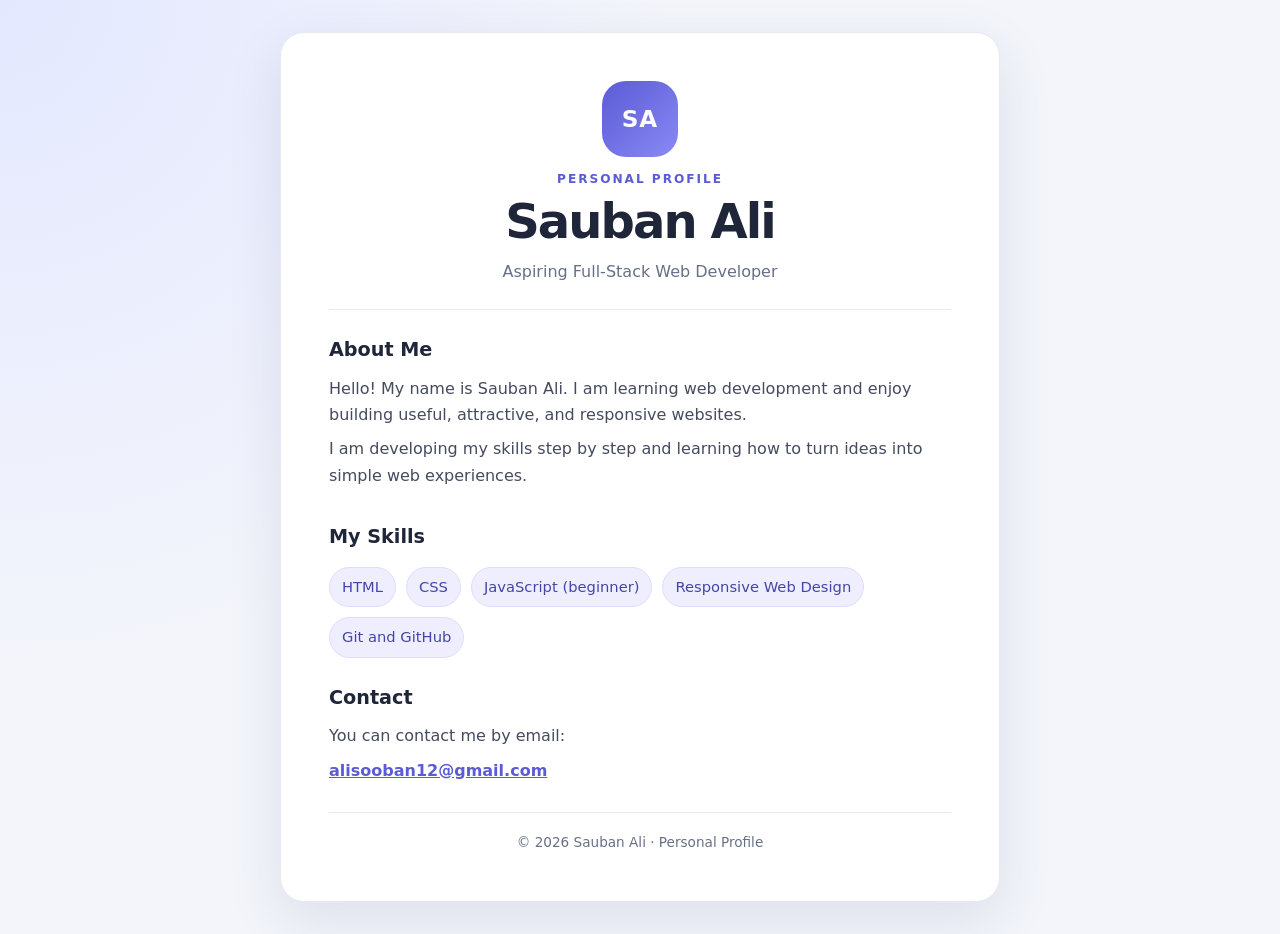
<file: index.html>
<!DOCTYPE html>
<html lang="en">
<head>
  <meta charset="UTF-8">
  <meta name="viewport" content="width=device-width, initial-scale=1.0">
  <title>Sauban Ali | Personal Profile</title>
  <!-- Part 1: HTML-only profile structure. Open html-only.html to view this version. -->
  <link rel="stylesheet" href="style.css">
</head>
<body>
  <main class="profile-card">
    <header class="profile-header">
      <div class="avatar" aria-hidden="true">SA</div>
      <p class="eyebrow">PERSONAL PROFILE</p>
      <h1>Sauban Ali</h1>
      <p class="role">Aspiring Full-Stack Web Developer</p>
    </header>

    <section aria-labelledby="about-heading">
      <h2 id="about-heading">About Me</h2>
      <p>Hello! My name is Sauban Ali. I am learning web development and enjoy building useful, attractive, and responsive websites.</p>
      <p>I am developing my skills step by step and learning how to turn ideas into simple web experiences.</p>
    </section>

    <section aria-labelledby="skills-heading">
      <h2 id="skills-heading">My Skills</h2>
      <ul class="skills-list">
        <li>HTML</li>
        <li>CSS</li>
        <li>JavaScript (beginner)</li>
        <li>Responsive Web Design</li>
        <li>Git and GitHub</li>
      </ul>
    </section>

    <section aria-labelledby="contact-heading">
      <h2 id="contact-heading">Contact</h2>
      <p>You can contact me by email:</p>
      <a class="contact-link" href="mailto:your-email@example.com">alisooban12@gmail.com</a>
    </section>

    <footer>© 2026 Sauban Ali · Personal Profile</footer>
  </main>
</body>
</html>
</file>
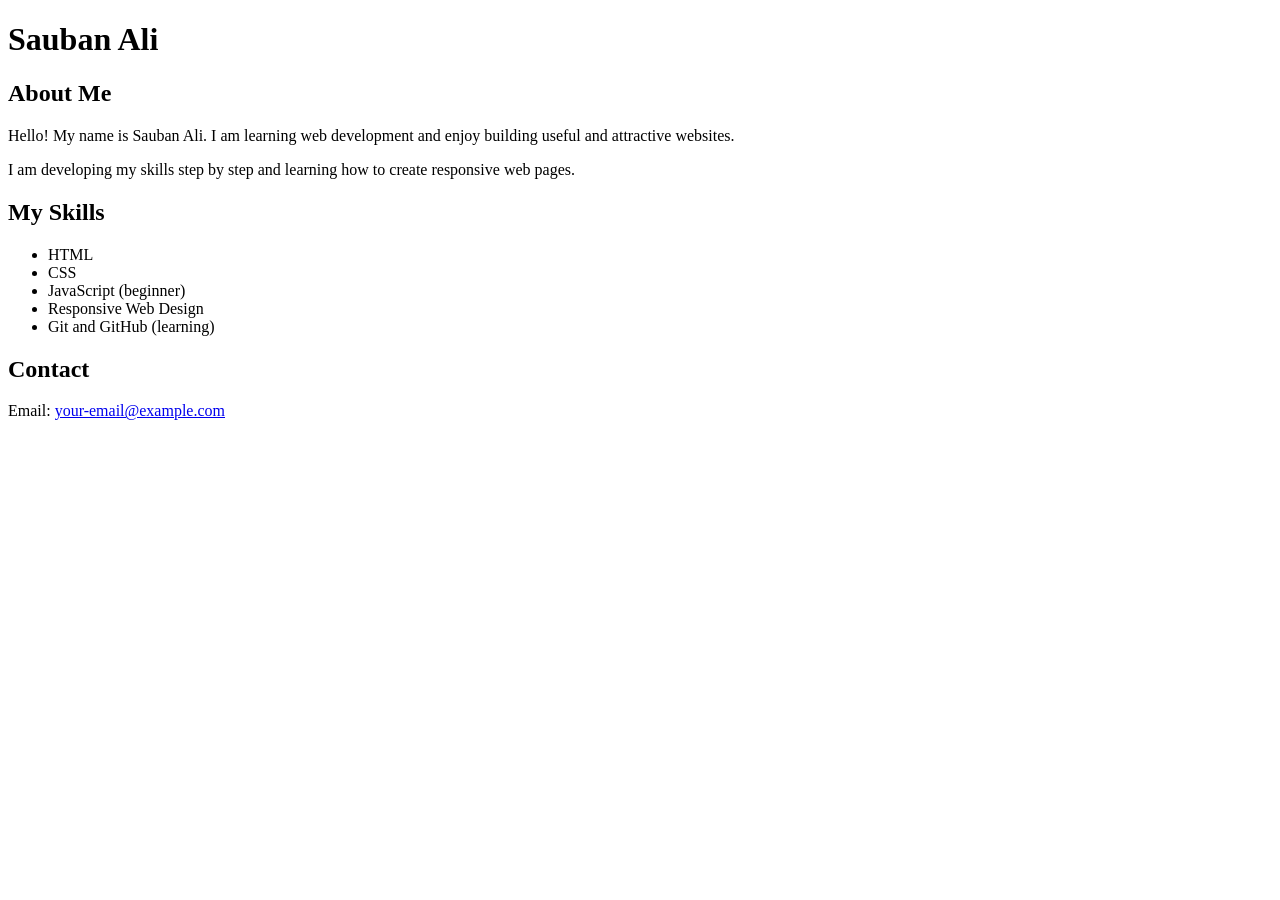
<file: html-only.html>
<!DOCTYPE html>
<html lang="en">
<head>
  <meta charset="UTF-8">
  <meta name="viewport" content="width=device-width, initial-scale=1.0">
  <title>Sauban Ali | Personal Profile (HTML Only)</title>
</head>
<body>
  <h1>Sauban Ali</h1>
  <h2>About Me</h2>
  <p>Hello! My name is Sauban Ali. I am learning web development and enjoy building useful and attractive websites.</p>
  <p>I am developing my skills step by step and learning how to create responsive web pages.</p>
  <h2>My Skills</h2>
  <ul>
    <li>HTML</li><li>CSS</li><li>JavaScript (beginner)</li>
    <li>Responsive Web Design</li><li>Git and GitHub (learning)</li>
  </ul>
  <h2>Contact</h2>
  <p>Email: <a href="mailto:your-email@example.com">your-email@example.com</a></p>
</body>
</html>
</file>
<file: style.css>
/* Responsive styling for the personal profile page */
:root {
  --page: #f3f5fb;
  --card: #ffffff;
  --ink: #20263a;
  --muted: #667085;
  --accent: #5b5bd6;
  --accent-light: #eeeeff;
  --border: #e7e9f2;
}
* { box-sizing: border-box; }
body {
  margin: 0;
  min-height: 100vh;
  padding: 32px 16px;
  display: grid;
  place-items: center;
  background: radial-gradient(circle at top left, #e4e8ff, transparent 42%), var(--page);
  color: var(--ink);
  font-family: Inter, ui-sans-serif, system-ui, -apple-system, BlinkMacSystemFont, "Segoe UI", sans-serif;
  line-height: 1.65;
}
.profile-card {
  width: min(100%, 720px);
  padding: clamp(24px, 5vw, 48px);
  background: var(--card);
  border: 1px solid var(--border);
  border-radius: 24px;
  box-shadow: 0 18px 55px rgba(33, 40, 90, 0.10);
}
.profile-header { text-align: center; padding-bottom: 24px; border-bottom: 1px solid var(--border); }
.avatar {
  display: grid; place-items: center;
  width: 76px; height: 76px; margin: 0 auto 12px;
  border-radius: 24px; background: linear-gradient(135deg, #5b5bd6, #8989f5);
  color: white; font-size: 1.45rem; font-weight: 800; letter-spacing: 1px;
}
.eyebrow { margin: 0; color: var(--accent); font-size: .76rem; font-weight: 800; letter-spacing: .16em; }
h1 { margin: 4px 0; font-size: clamp(2rem, 6vw, 3rem); line-height: 1.2; letter-spacing: -.04em; }
.role { margin: 8px 0 0; color: var(--muted); }
section { padding-top: 24px; }
h2 { margin: 0 0 10px; font-size: 1.2rem; }
section p { margin: 8px 0; color: #454b5f; }
.skills-list { display: flex; flex-wrap: wrap; gap: 10px; list-style: none; margin: 14px 0 0; padding: 0; }
.skills-list li { padding: 7px 12px; border: 1px solid #ddddff; border-radius: 999px; background: var(--accent-light); color: #4545a8; font-size: .92rem; }
.contact-link { color: var(--accent); font-weight: 700; overflow-wrap: anywhere; }
.contact-link:hover { color: #3838a8; }
.small-note { color: var(--muted) !important; font-size: .85rem; }
footer { margin-top: 28px; padding-top: 18px; border-top: 1px solid var(--border); color: var(--muted); font-size: .85rem; text-align: center; }
@media (max-width: 480px) {
  body { padding: 16px 10px; }
  .profile-card { border-radius: 18px; }
  .skills-list { gap: 8px; }
  .skills-list li { font-size: .86rem; }
}
</file>
